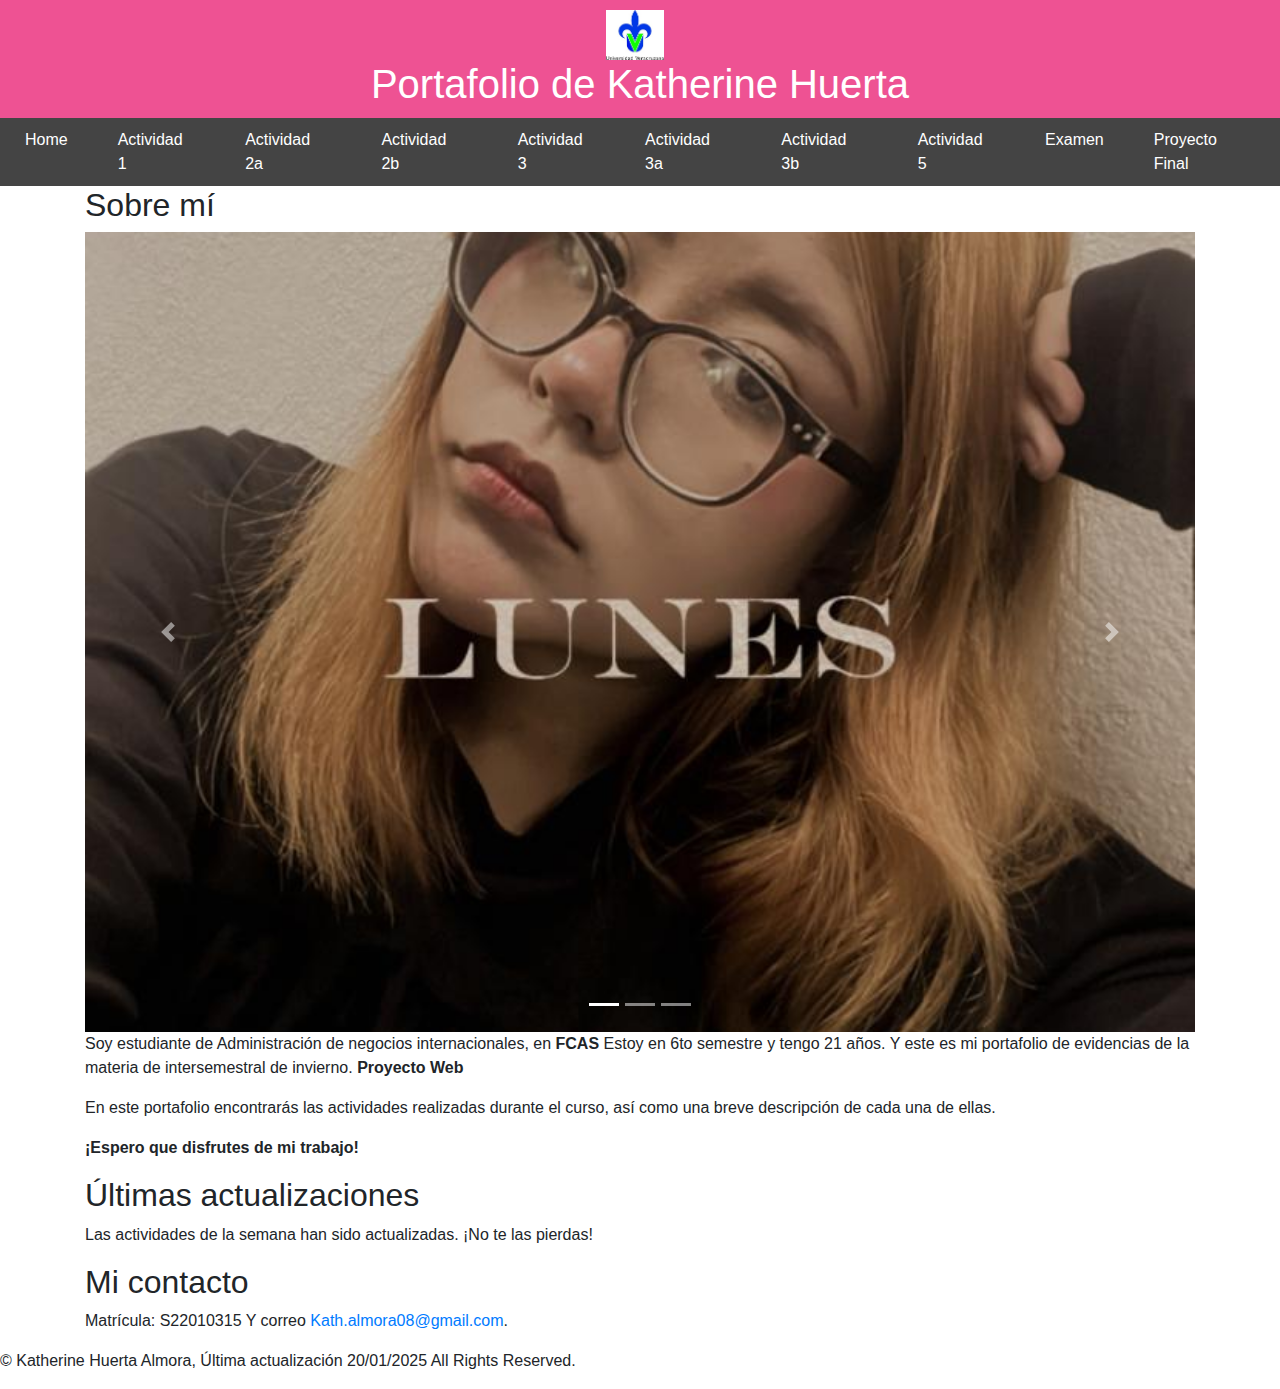
<file: index.html>
<!DOCTYPE html>
<html lang="en">
<head>
    <meta charset="UTF-8">
    <meta name="viewport" content="width=device-width, initial-scale=1.0">
    <title>Portafolio de Kath</title>
    <link rel="stylesheet" href="Style.css">
    <!-- Bootstrap CSS -->
    <link href="https://stackpath.bootstrapcdn.com/bootstrap/4.5.2/css/bootstrap.min.css" rel="stylesheet">
    <style>
        .carousel-item img {
            max-height: 800px; /* Ajusta la altura máxima de las imágenes */
            object-fit: cover; /* Mantiene la proporción de las imágenes */
        }
    </style>
</head>
<body>
    <header>
        <img src="logouv.jpeg" alt="Logo">
        <h1>Portafolio de Katherine Huerta</h1>
    </header>
    <nav>
        <ul>
            <li><a href="Entrega.html">Home</a></li>
            <li><a href="Act1.html">Actividad 1</a></li>
            <li><a href="Act2.html">Actividad 2a</a></li>
            <li><a href="Act2b.html">Actividad 2b</a></li>
            <li><a href="Act3.html">Actividad 3</a></li>
            <li><a href="Act3a.html">Actividad 3a</a></li>
            <li><a href="Act3b.html">Actividad 3b</a></li>
            <li><a href="Act5.html">Actividad 5</a></li>
            <li><a href="examen.html">Examen</a></li>
            <li><a href="https://marivallejo.github.io/PROYECTO-FINAL/index.html#">Proyecto Final</a></li>
        </ul>
    </nav>
    <div class="container">
        <section id="about" class="blog-post">
            <h2>Sobre mí</h2>
             <!-- Carrusel de Imágenes -->
        <section id="carousel" class="blog-post">
            <div id="carouselExampleIndicators" class="carousel slide" data-ride="carousel">
                <ol class="carousel-indicators">
                    <li data-target="#carouselExampleIndicators" data-slide-to="0" class="active"></li>
                    <li data-target="#carouselExampleIndicators" data-slide-to="1"></li>
                    <li data-target="#carouselExampleIndicators" data-slide-to="2"></li>
                </ol>
                <div class="carousel-inner">
                    <div class="carousel-item active">
                        <img src="yo.jpg" class="d-block w-100" alt="Imagen 1">
                    </div>
                    <div class="carousel-item">
                        <img src="yo2.jpg" class="d-block w-100" alt="Imagen 2">
                    </div>
                    <div class="carousel-item">
                        <img src="yo3.jpg" class="d-block w-100" alt="Imagen 3">
                    </div>
                    <div class="carousel-item">
                        <img src="yo4.jpg" class="d-block w-100" alt="Imagen 4">
                    </div>
                </div>
                <a class="carousel-control-prev" href="#carouselExampleIndicators" role="button" data-slide="prev">
                    <span class="carousel-control-prev-icon" aria-hidden="true"></span>
                    <span class="sr-only">Previous</span>
                </a>
                <a class="carousel-control-next" href="#carouselExampleIndicators" role="button" data-slide="next">
                    <span class="carousel-control-next-icon" aria-hidden="true"></span>
                    <span class="sr-only">Next</span>
                </a>
            </div>
        </section>
            <p>
                Soy estudiante de Administración de negocios internacionales, en <strong>FCAS</strong> Estoy en 6to semestre y tengo 21 años. Y este es mi portafolio de evidencias de la materia de intersemestral de invierno. <strong>Proyecto Web</strong> 
            </p>
            <p>En este portafolio encontrarás las actividades realizadas durante el curso, así como una breve descripción de cada una de ellas.</p>
            <p><strong>¡Espero que disfrutes de mi trabajo!</strong></p>
        </section>
        
       
        
        <section id="blog" class="blog-post">
            <h2>Últimas actualizaciones</h2>
            <p>Las actividades de la semana han sido actualizadas. ¡No te las pierdas!</p>
        </section>
        <section id="contact" class="blog-post">
            <h2>Mi contacto</h2>
            <p>Matrícula: S22010315 Y correo <a href="mailto:Kath.almora08@gmail.com">Kath.almora08@gmail.com</a>.</p>
        </section>
    </div>
    <div class="footer">
        <p>&copy; Katherine Huerta Almora, Última actualización 20/01/2025 All Rights Reserved.</p>
    </div>

    <!-- Bootstrap JS and dependencies -->
    <script src="https://code.jquery.com/jquery-3.5.1.slim.min.js"></script>
    <script src="https://cdn.jsdelivr.net/npm/@popperjs/core@2.5.4/dist/umd/popper.min.js"></script>
    <script src="https://stackpath.bootstrapcdn.com/bootstrap/4.5.2/js/bootstrap.min.js"></script>
</body>
</html>
</file>
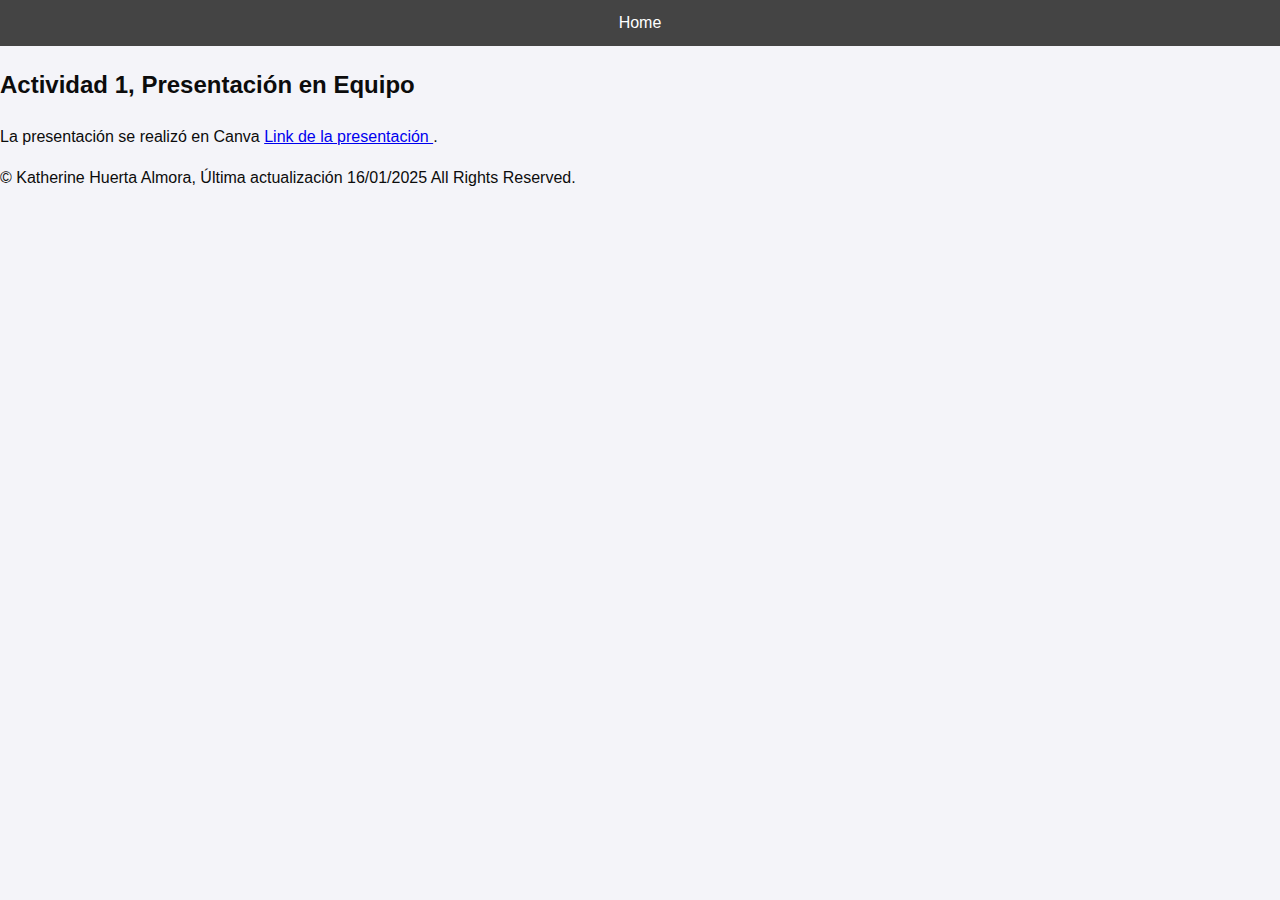
<file: Act1.html.html>
<!DOCTYPE html>
<html lang="en">
<head>
    <meta charset="UTF-8">
    <meta name="viewport" content="width=device-width, initial-scale=1.0">
    <title>Act1</title>
    <link rel="stylesheet" href="Style.css">
</head>
<nav>
    <ul>
        <li><a href="index.html">Home</a></li>
    </ul>
</nav>      
<section id="contact" class="blog-post">
    <h2>Actividad 1, Presentación en Equipo</h2>
    <p>
        La presentación se realizó en Canva <a href="https://www.canva.com/design/DAGbiN2zWIc/aSh7YMDZg4JtWDlK5HcVng/edit?utm_content=DAGbiN2zWIc&utm_campaign=designshare&utm_medium=link2&utm_source=sharebutton

        ">Link de la presentación </a>.
    </p>
</section>
<div class="footer">
    <p>&copy; Katherine Huerta Almora, Última actualización 16/01/2025 All Rights Reserved.</p>
</div>
</file>
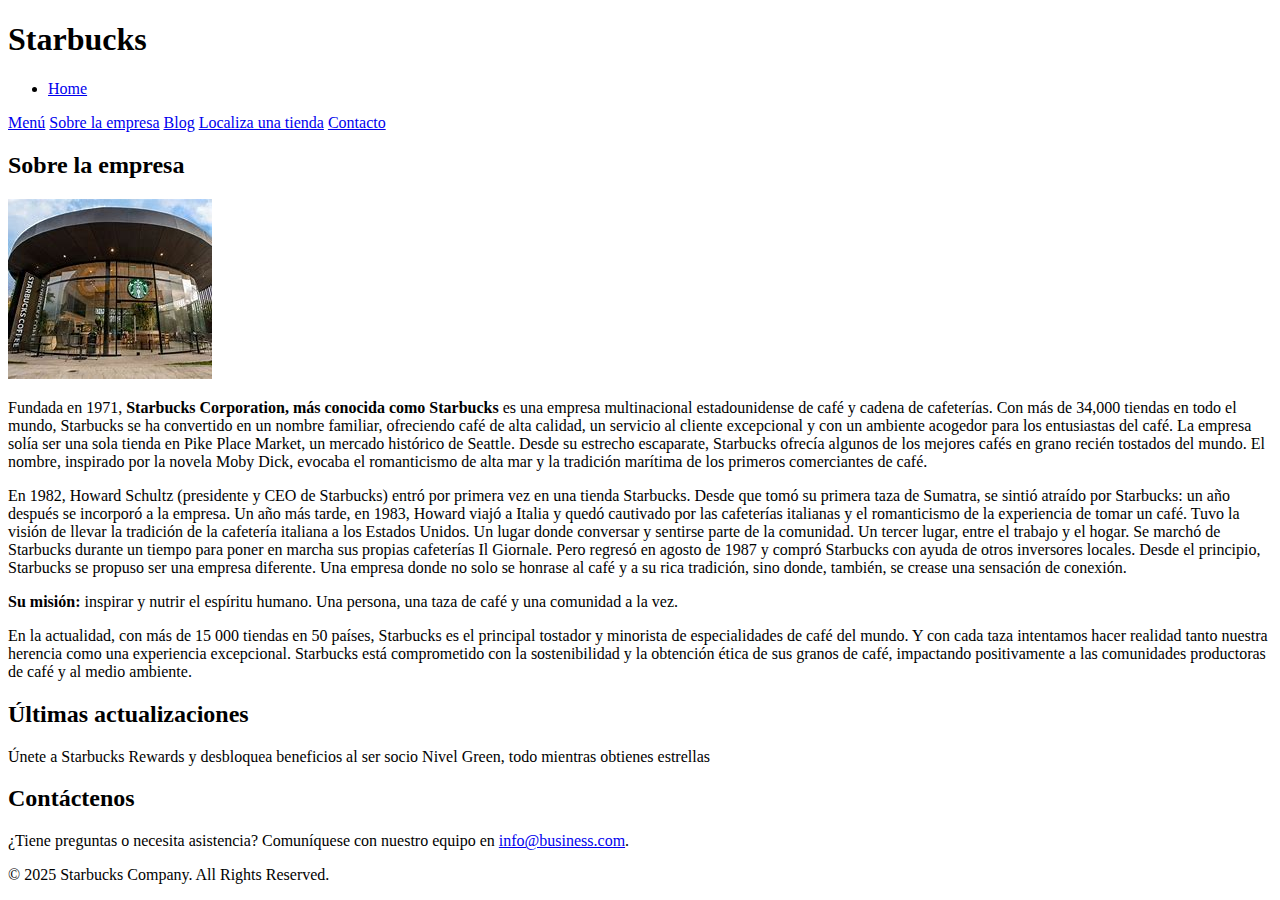
<file: Act2.html.html>
<!DOCTYPE html>
<html lang="en">
<head>
    <meta charset="UTF-8">
    <meta name="viewport" content="width=device-width, initial-scale=1.0">
    <title>Act2</title>
</head>
<body>
    <header>
        <h1>Starbucks</h1>
    </header>

    <nav>
            <ul>
                <li><a href="index.html">Home</a></li>
            </ul>
        </nav>  
        <nav>
        <a href="#menú">Menú</a>
        <a href="#about">Sobre la empresa</a>
        <a href="#blog">Blog</a>
        <a href="#Found a store">Localiza una tienda</a>
        <a href="#contact">Contacto</a>
    </nav>
    <div class="container">
        <section id="about" class="blog-post">
            <h2>Sobre la empresa</h2>
            <img src="starbucks.jpeg" alt="Company Image">
            <p>
                Fundada en 1971, <strong>Starbucks Corporation, más conocida como Starbucks</strong> es una empresa multinacional estadounidense de café y cadena de cafeterías. Con más de 34,000 tiendas en todo el mundo, Starbucks se ha convertido en un nombre familiar, ofreciendo café de alta calidad, un servicio al cliente excepcional y con un ambiente acogedor para los entusiastas del café. 
                La empresa solía ser una sola tienda en Pike Place Market, un mercado histórico de Seattle. Desde su estrecho escaparate, Starbucks ofrecía algunos de los mejores cafés en grano recién tostados del mundo. El nombre, inspirado por la novela Moby Dick, evocaba el romanticismo de alta mar y la tradición marítima de los primeros comerciantes de café.

            </p>
            <p>   En 1982, Howard Schultz (presidente y CEO de Starbucks) entró por primera vez en una tienda Starbucks. Desde que tomó su primera taza de Sumatra, se sintió atraído por Starbucks: un año después se incorporó a la empresa.
                
                Un año más tarde, en 1983, Howard viajó a Italia y quedó cautivado por las cafeterías italianas y el romanticismo de la experiencia de tomar un café. Tuvo la visión de llevar la tradición de la cafetería italiana a los Estados Unidos.
                Un lugar donde conversar y sentirse parte de la comunidad. Un tercer lugar, entre el trabajo y el hogar. Se marchó de Starbucks durante un tiempo para poner en marcha sus propias cafeterías Il Giornale. Pero regresó en agosto de 1987 y compró Starbucks con ayuda de otros inversores locales.
                
                Desde el principio, Starbucks se propuso ser una empresa diferente. Una empresa donde no solo se honrase al café y a su rica tradición, sino donde, también, se crease una sensación de conexión.
            </p>
            <p>
               <strong>Su misión:</strong> inspirar y nutrir el espíritu humano. Una persona, una taza de café y una comunidad a la vez.
            </p>
            <p>
                En la actualidad, con más de 15 000 tiendas en 50 países, Starbucks es el principal tostador y minorista de especialidades de café del mundo. Y con cada taza intentamos hacer realidad tanto nuestra herencia como una experiencia excepcional.
                Starbucks está comprometido con la sostenibilidad y la obtención ética de sus granos de café, impactando positivamente a las comunidades productoras de café y al medio ambiente.
            </p>
        </section>
        <section id="blog" class="blog-post">
            <h2>Últimas actualizaciones</h2>
            <p>
                Únete a Starbucks Rewards y desbloquea beneficios al ser socio Nivel Green, todo mientras obtienes estrellas
            </p>
        </section>
        <section id="contact" class="blog-post">
            <h2>Contáctenos</h2>
            <p>
                ¿Tiene preguntas o necesita asistencia? Comuníquese con nuestro equipo en <a href="mailto:info@globalbusiness.com">info@business.com</a>.
            </p>
        </section>
    </div>
    <footer>
        <p>&copy; 2025 Starbucks Company. All Rights Reserved.</p>
    </footer>
</body>
</html>
</file>
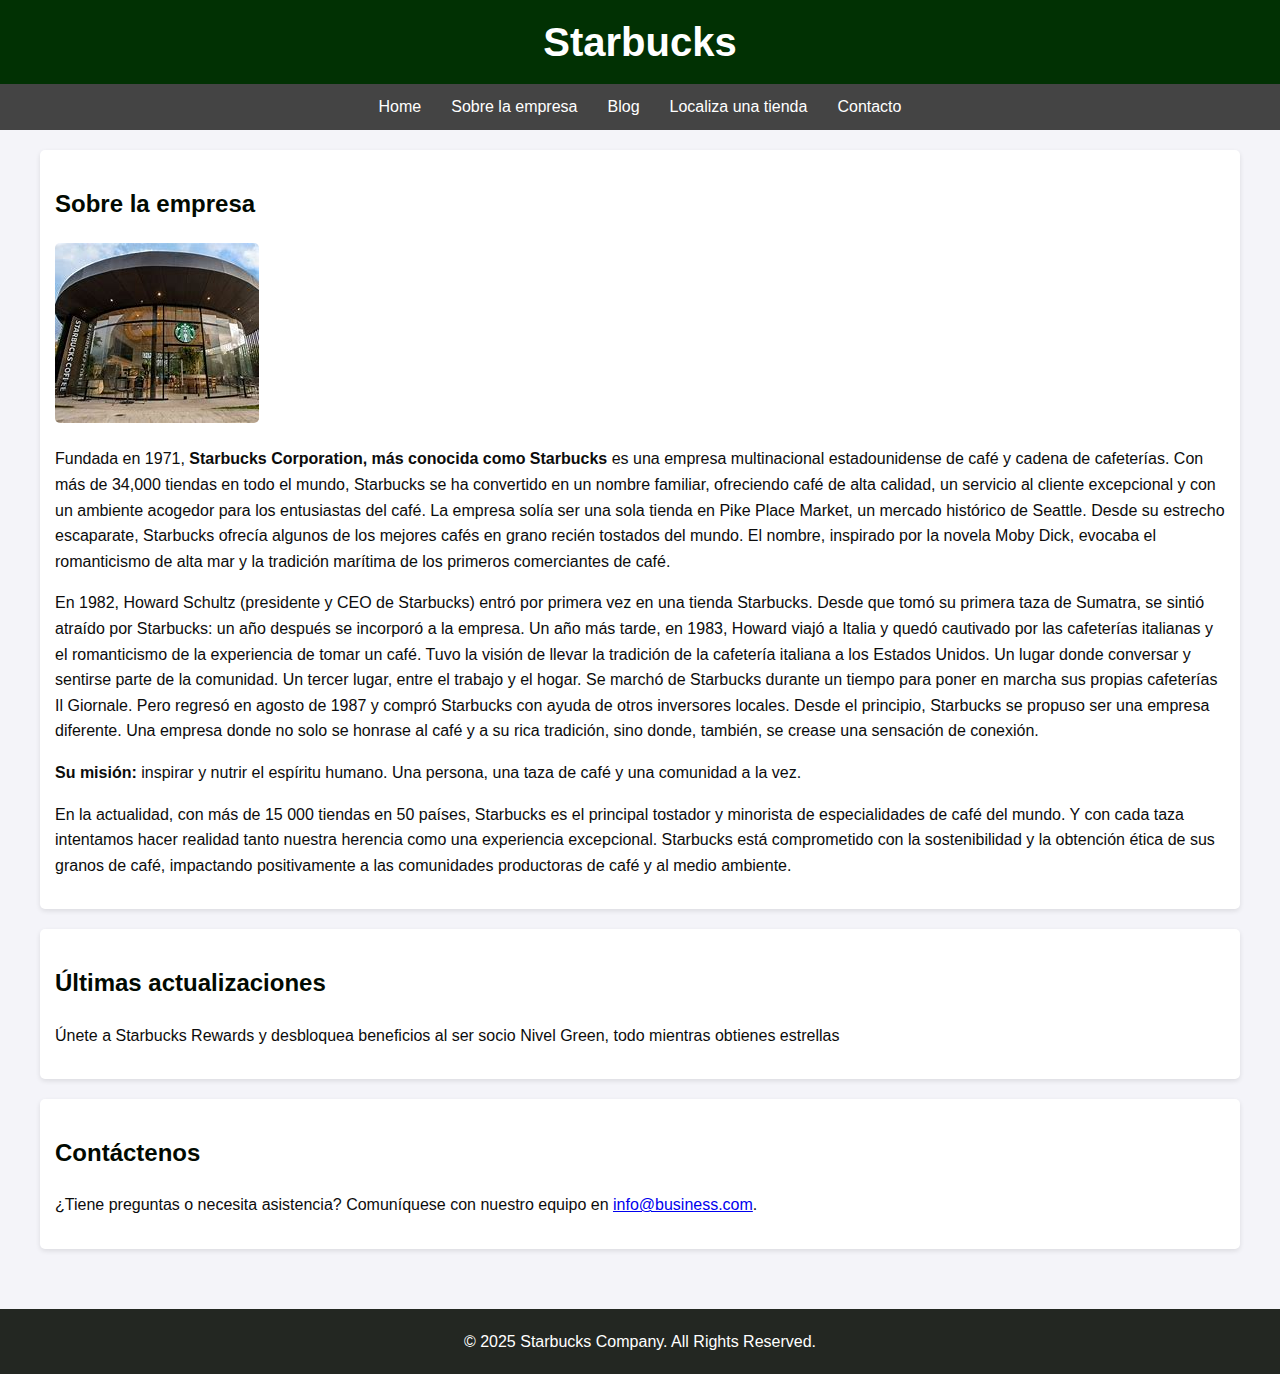
<file: Act2b.html.html>
<!DOCTYPE html>
<html lang="en">
<head>
    <meta charset="UTF-8">
    <meta name="viewport" content="width=device-width, initial-scale=1.0">
    <title>Act2b</title>
    <link rel="stylesheet" href="Stylea2.css">
</head>
<body>
    <header>
        <h1>Starbucks</h1>
    </header>
    <nav>
        <a href="index.html">Home</a>
        <a href="#about">Sobre la empresa</a>
        <a href="#blog">Blog</a>
        <a href="#Found a store">Localiza una tienda</a>
        <a href="#contact">Contacto</a>
    </nav>
    <div class="container">
        <section id="about" class="blog-post">
            <h2>Sobre la empresa</h2>
            <img src="starbucks.jpeg" alt="Company Image">
            <p>
                Fundada en 1971, <strong>Starbucks Corporation, más conocida como Starbucks</strong> es una empresa multinacional estadounidense de café y cadena de cafeterías. Con más de 34,000 tiendas en todo el mundo, Starbucks se ha convertido en un nombre familiar, ofreciendo café de alta calidad, un servicio al cliente excepcional y con un ambiente acogedor para los entusiastas del café. 
                La empresa solía ser una sola tienda en Pike Place Market, un mercado histórico de Seattle. Desde su estrecho escaparate, Starbucks ofrecía algunos de los mejores cafés en grano recién tostados del mundo. El nombre, inspirado por la novela Moby Dick, evocaba el romanticismo de alta mar y la tradición marítima de los primeros comerciantes de café.

            </p>
            <p>   En 1982, Howard Schultz (presidente y CEO de Starbucks) entró por primera vez en una tienda Starbucks. Desde que tomó su primera taza de Sumatra, se sintió atraído por Starbucks: un año después se incorporó a la empresa.
                
                Un año más tarde, en 1983, Howard viajó a Italia y quedó cautivado por las cafeterías italianas y el romanticismo de la experiencia de tomar un café. Tuvo la visión de llevar la tradición de la cafetería italiana a los Estados Unidos.
                Un lugar donde conversar y sentirse parte de la comunidad. Un tercer lugar, entre el trabajo y el hogar. Se marchó de Starbucks durante un tiempo para poner en marcha sus propias cafeterías Il Giornale. Pero regresó en agosto de 1987 y compró Starbucks con ayuda de otros inversores locales.
                
                Desde el principio, Starbucks se propuso ser una empresa diferente. Una empresa donde no solo se honrase al café y a su rica tradición, sino donde, también, se crease una sensación de conexión.
            </p>
            <p>
               <strong>Su misión:</strong> inspirar y nutrir el espíritu humano. Una persona, una taza de café y una comunidad a la vez.
            </p>
            <p>
                En la actualidad, con más de 15 000 tiendas en 50 países, Starbucks es el principal tostador y minorista de especialidades de café del mundo. Y con cada taza intentamos hacer realidad tanto nuestra herencia como una experiencia excepcional.
                Starbucks está comprometido con la sostenibilidad y la obtención ética de sus granos de café, impactando positivamente a las comunidades productoras de café y al medio ambiente.
            </p>
        </section>
        <section id="blog" class="blog-post">
            <h2>Últimas actualizaciones</h2>
            <p>
                Únete a Starbucks Rewards y desbloquea beneficios al ser socio Nivel Green, todo mientras obtienes estrellas
            </p>
        </section>
        <section id="contact" class="blog-post">
            <h2>Contáctenos</h2>
            <p>
                ¿Tiene preguntas o necesita asistencia? Comuníquese con nuestro equipo en <a href="mailto:info@globalbusiness.com">info@business.com</a>.
            </p>
        </section>
    </div>
    <footer>
        <p>&copy; 2025 Starbucks Company. All Rights Reserved.</p>
    </footer>
</body>
</html>
</file>
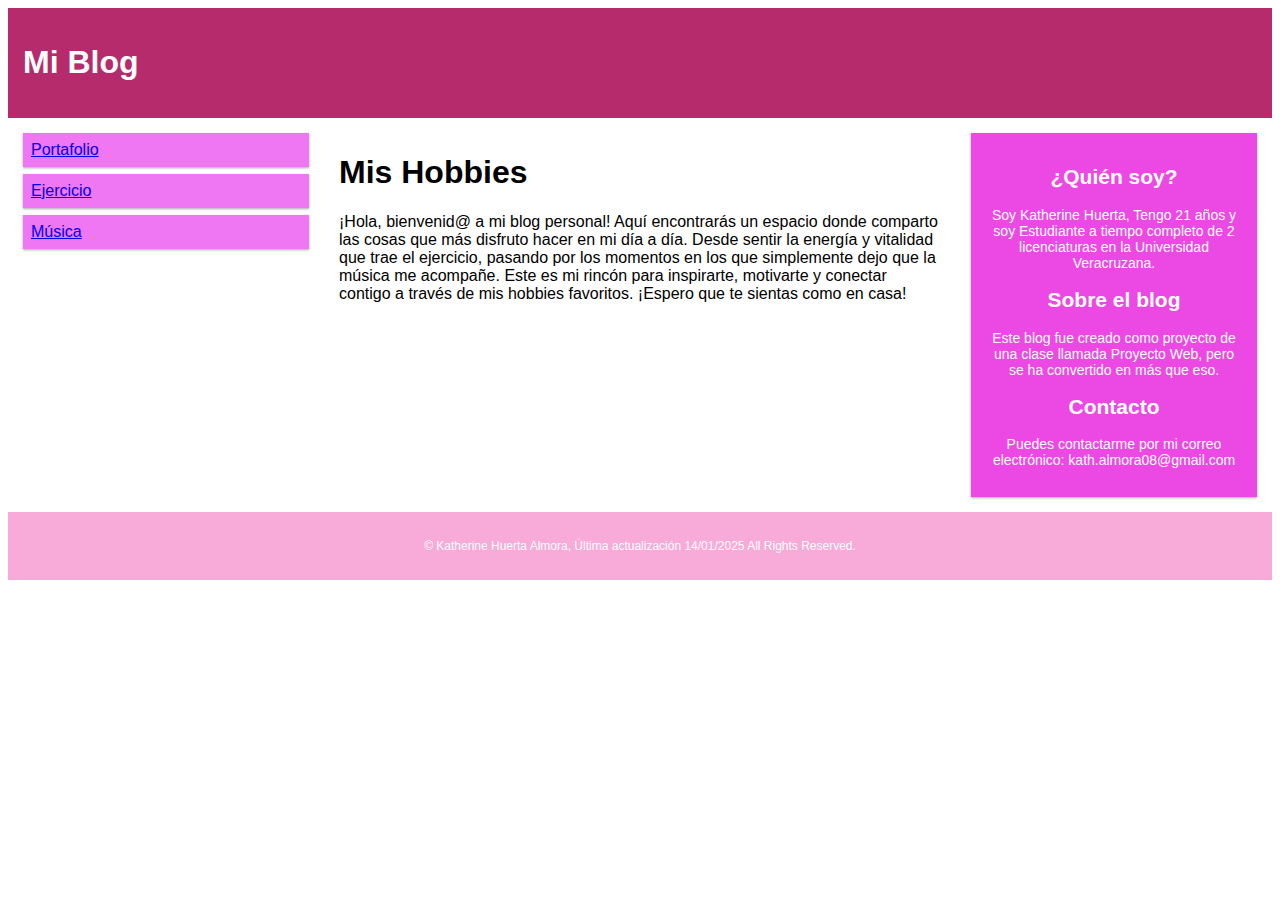
<file: Act3.html.html>
<!DOCTYPE html>
<html>
<head>
<meta name="viewport" content="width=device-width, initial-scale=1.0">
<style>
* {
  box-sizing: border-box;
}

.row::after {
  content: "";
  clear: both;
  display: table;
}

[class*="col-"] {
  float: left;
  padding: 15px;
}

html {
  font-family: "Lucida Sans", sans-serif;
}

.header {
  background-color: #b62b6c;
  color: #ffffff;
  padding: 15px;
}

.menu ul {
  list-style-type: none;
  margin: 0;
  padding: 0;
}

.menu li {
  padding: 8px;
  margin-bottom: 7px;
  background-color: #ef77f3;
  color: #ffffff;
  box-shadow: 0 1px 3px rgba(0,0,0,0.12), 0 1px 2px rgba(0,0,0,0.24);
}

.menu li:hover {
  background-color: #3b0434;
}

.aside {
  background-color: #ec49e4;
  padding: 15px;
  color: #ffffff;
  text-align: center;
  font-size: 14px;
  box-shadow: 0 1px 3px rgba(0,0,0,0.12), 0 1px 2px rgba(0,0,0,0.24);
}

.footer {
  background-color: #f8aad8;
  color: #ffffff;
  text-align: center;
  font-size: 12px;
  padding: 15px;
}

/* For mobile phones: */
[class*="col-"] {
  width: 100%;
}

@media only screen and (min-width: 600px) {
  /* For tablets: */
  .col-s-1 {width: 8.33%;}
  .col-s-2 {width: 16.66%;}
  .col-s-3 {width: 25%;}
  .col-s-4 {width: 33.33%;}
  .col-s-5 {width: 41.66%;}
  .col-s-6 {width: 50%;}
  .col-s-7 {width: 58.33%;}
  .col-s-8 {width: 66.66%;}
  .col-s-9 {width: 75%;}
  .col-s-10 {width: 83.33%;}
  .col-s-11 {width: 91.66%;}
  .col-s-12 {width: 100%;}
}
@media only screen and (min-width: 768px) {
  /* For desktop: */
  .col-1 {width: 8.33%;}
  .col-2 {width: 16.66%;}
  .col-3 {width: 25%;}
  .col-4 {width: 33.33%;}
  .col-5 {width: 41.66%;}
  .col-6 {width: 50%;}
  .col-7 {width: 58.33%;}
  .col-8 {width: 66.66%;}
  .col-9 {width: 75%;}
  .col-10 {width: 83.33%;}
  .col-11 {width: 91.66%;}
  .col-12 {width: 100%;}
}
</style>
</head>
<body>

<div class="header">
  <h1>Mi Blog</h1>
</div>

<div class="row">
  <div class="col-3 col-s-3 menu">
    <ul>
      <li><a href="index.html">Portafolio</a></li>
      <li><a href="Ejercicio.html">Ejercicio</a></li>
      <li><a href="Música.html">Música</a></li>

    </ul>
  </div>

  <div class="col-6 col-s-9">
    <h1>Mis Hobbies</h1>
    <p>¡Hola, bienvenid@ a mi blog personal!

        Aquí encontrarás un espacio donde comparto las cosas que más disfruto hacer en mi día a día. Desde sentir la energía y vitalidad que trae el ejercicio, pasando por los momentos en los que simplemente dejo que la música me acompañe. Este es mi rincón para inspirarte, motivarte y conectar contigo a través de mis hobbies favoritos. ¡Espero que te sientas como en casa!</p>
  </div>

  <div class="col-3 col-s-12">
    <div class="aside">
      <h2>¿Quién soy?</h2>
      <p>Soy Katherine Huerta, Tengo 21 años y soy Estudiante a tiempo completo de 2 licenciaturas en la Universidad Veracruzana.</p>
      <h2>Sobre el blog</h2>
      <p>Este blog fue creado como proyecto de una clase llamada Proyecto Web, pero se ha convertido en más que eso.</p>
      <h2>Contacto</h2>
      <p>Puedes contactarme por mi correo electrónico: kath.almora08@gmail.com</p>
    </div>
  </div>
</div>

<div class="footer">
  <p>&copy; Katherine Huerta Almora, Última actualización 14/01/2025 All Rights Reserved.</p>
</div>

</body>
</html>
</file>
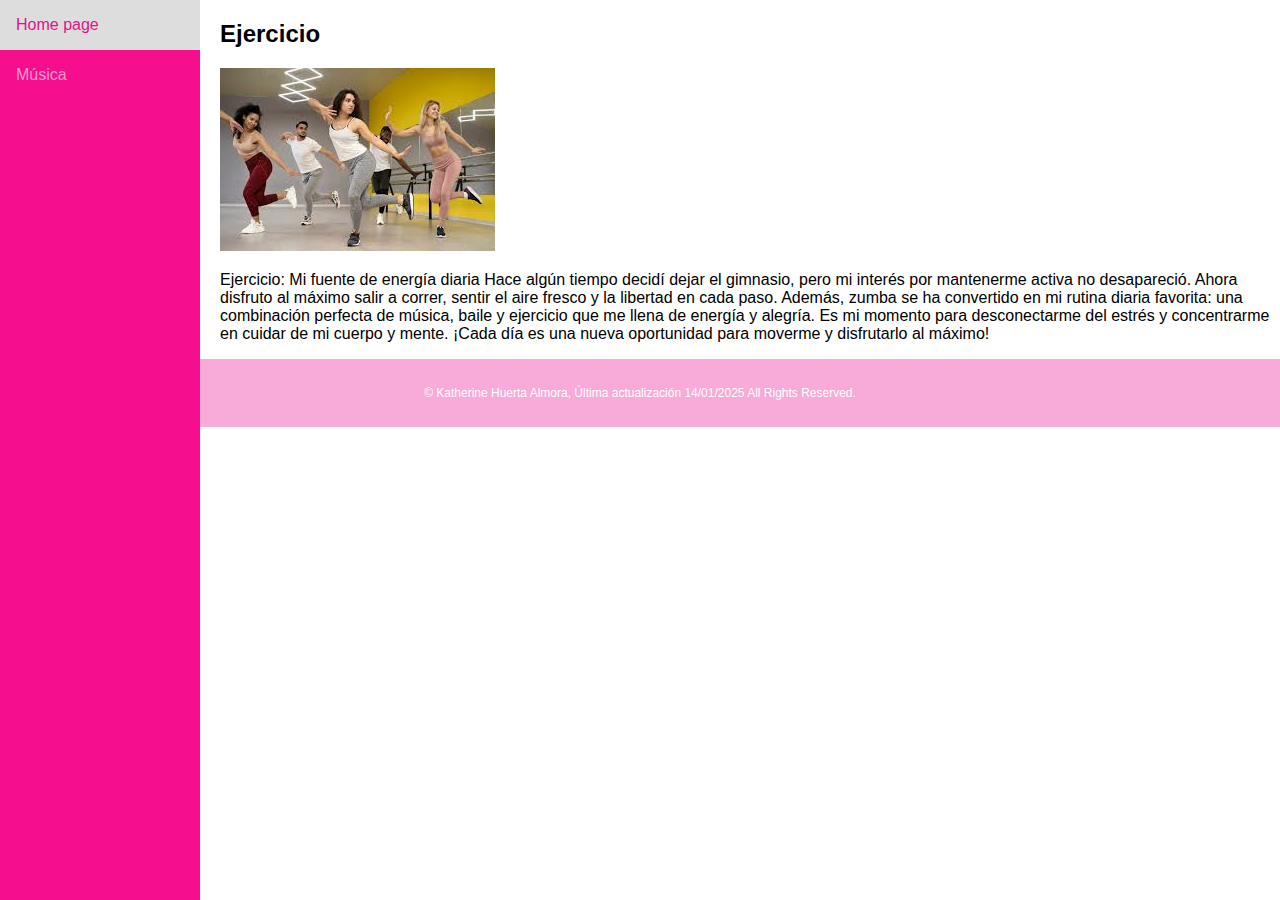
<file: Act3b.html.html>
<!DOCTYPE html>
<html lang="en">
<head>
<title>Act3b</title>
<meta charset="utf-8">
<meta name="viewport" content="width=device-width, initial-scale=1">
<style>
* {
  box-sizing: border-box;
}

body {
  margin: 0;
  font-family: Arial, Helvetica, sans-serif;
}

/* Style the side navigation */
.sidenav {
  height: 100%;
  width: 200px;
  position: fixed;
  z-index: 1;
  top: 0;
  left: 0;
  background-color: #f50e8d;
  overflow-x: hidden;
}


/* Side navigation links */
.sidenav a {
  color: rgb(250, 157, 200);
  padding: 16px;
  text-decoration: none;
  display: block;
}

/* Change color on hover */
.sidenav a:hover {
  background-color: #ddd;
  color: rgb(224, 19, 139);
}

/* Style the content */
.content {
  margin-left: 200px;
  padding-left: 20px;
}



.footer {
  background-color: #f8aad8;
  color: #ffffff;
  text-align: center;
  font-size: 12px;
  padding: 15px;
}

</style>
</head>
<body>

<div class="sidenav">
  <a href="Act3.html.html">Home page</a>
  <a href="Act3a.html".html>Música</a>
</div>

<div class="content">
  <h2>Ejercicio</h2>
  <img src="baile.jpeg" alt="Baile"> 
  <p>Ejercicio: Mi fuente de energía diaria

    Hace algún tiempo decidí dejar el gimnasio, pero mi interés por mantenerme activa no desapareció. Ahora disfruto al máximo salir a correr, sentir el aire fresco y la libertad en cada paso. Además, zumba se ha convertido en mi rutina diaria favorita: una combinación perfecta de música, baile y ejercicio que me llena de energía y alegría. Es mi momento para desconectarme del estrés y concentrarme en cuidar de mi cuerpo y mente. ¡Cada día es una nueva oportunidad para moverme y disfrutarlo al máximo!</p>
</div>

<div class="footer">
    <p>&copy; Katherine Huerta Almora, Última actualización 14/01/2025 All Rights Reserved.</p>
 </div>
 
</body>
</html>
</file>
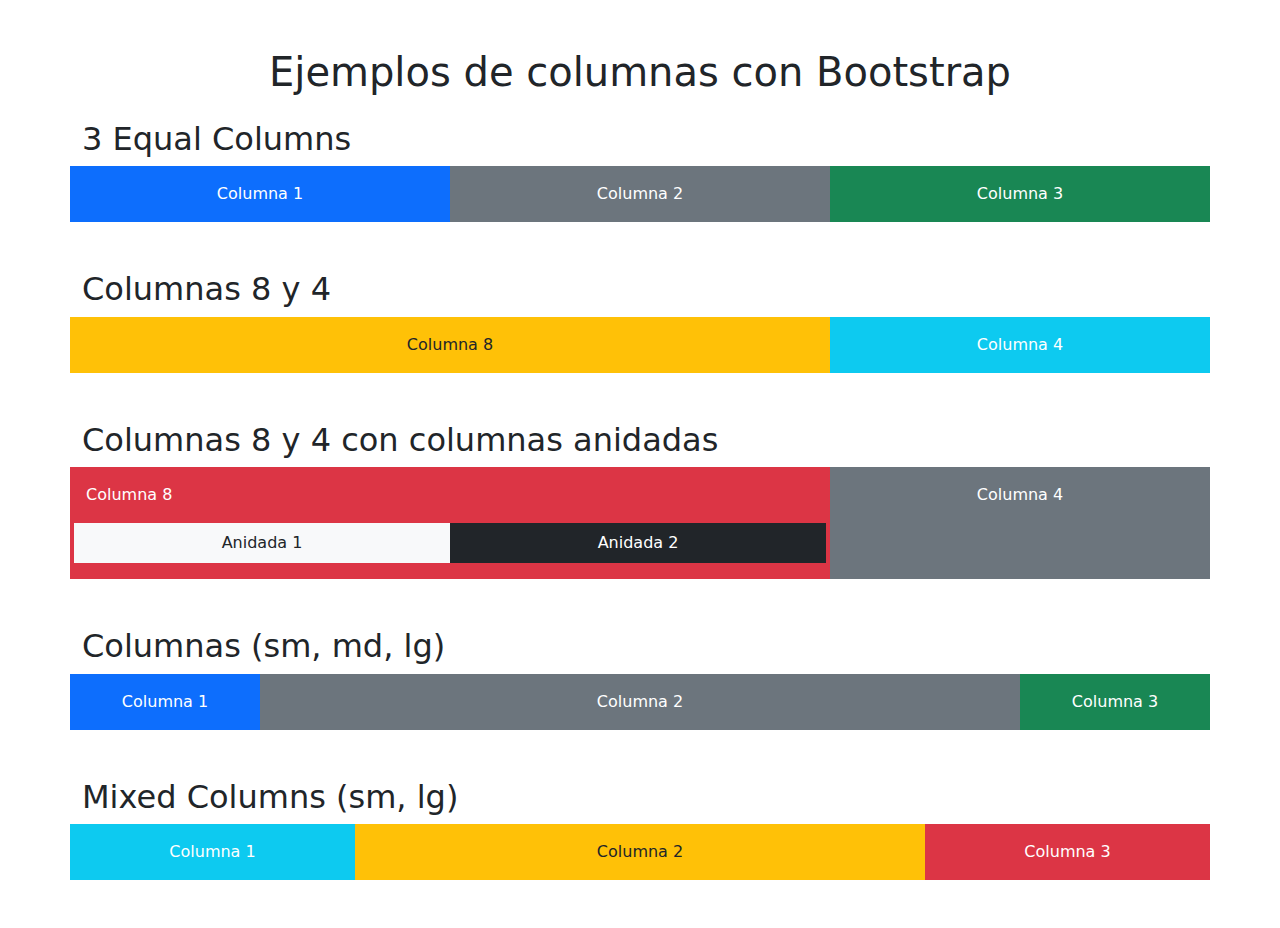
<file: Act5.html.html>
<!DOCTYPE html>
<html lang="en">
<head>
    <meta charset="UTF-8">
    <meta name="viewport" content="width=device-width, initial-scale=1.0">
    <title>Act5</title>
    <link href="https://cdn.jsdelivr.net/npm/bootstrap@5.3.0-alpha3/dist/css/bootstrap.min.css" rel="stylesheet">
</head>
<body>
    <div class="container my-5">
        <h1 class="text-center mb-4">Ejemplos de columnas con Bootstrap</h1>

        <!-- 3 Equal Columns -->
        <section class="mb-5">
            <h2>3 Equal Columns</h2>
            <div class="row">
                <div class="col-md-4 bg-primary text-white text-center p-3">Columna 1</div>
                <div class="col-md-4 bg-secondary text-white text-center p-3">Columna 2</div>
                <div class="col-md-4 bg-success text-white text-center p-3">Columna 3</div>
            </div>
        </section>

        <!-- Columns 8 and 4 -->
        <section class="mb-5">
            <h2>Columnas 8 y 4</h2>
            <div class="row">
                <div class="col-md-8 bg-warning text-dark text-center p-3">Columna 8</div>
                <div class="col-md-4 bg-info text-white text-center p-3">Columna 4</div>
            </div>
        </section>

        <!-- Columns 8 and 4 with Nested Columns -->
        <section class="mb-5">
            <h2>Columnas 8 y 4 con columnas anidadas</h2>
            <div class="row">
                <div class="col-md-8 bg-danger text-white p-3">
                    Columna 8
                    <div class="row mt-3">
                        <div class="col bg-light text-dark text-center p-2">Anidada 1</div>
                        <div class="col bg-dark text-white text-center p-2">Anidada 2</div>
                    </div>
                </div>
                <div class="col-md-4 bg-secondary text-white text-center p-3">Columna 4</div>
            </div>
        </section>

        <!-- Mixed Columns (sm, md, lg) -->
        <section class="mb-5">
            <h2> Columnas (sm, md, lg)</h2>
            <div class="row">
                <div class="col-sm-6 col-md-4 col-lg-2 bg-primary text-white text-center p-3">Columna 1</div>
                <div class="col-sm-6 col-md-4 col-lg-8 bg-secondary text-white text-center p-3">Columna 2</div>
                <div class="col-sm-12 col-md-4 col-lg-2 bg-success text-white text-center p-3">Columna 3</div>
            </div>
        </section>

        <!-- Mixed Columns (sm, lg) -->
        <section class="mb-5">
            <h2>Mixed Columns (sm, lg)</h2>
            <div class="row">
                <div class="col-sm-12 col-lg-3 bg-info text-white text-center p-3">Columna 1</div>
                <div class="col-sm-12 col-lg-6 bg-warning text-dark text-center p-3">Columna 2</div>
                <div class="col-sm-12 col-lg-3 bg-danger text-white text-center p-3">Columna 3</div>
            </div>
        </section>
    </div>

    <script src="https://cdn.jsdelivr.net/npm/bootstrap@5.3.0-alpha3/dist/js/bootstrap.bundle.min.js"></script>
</body>
</html>
</file>
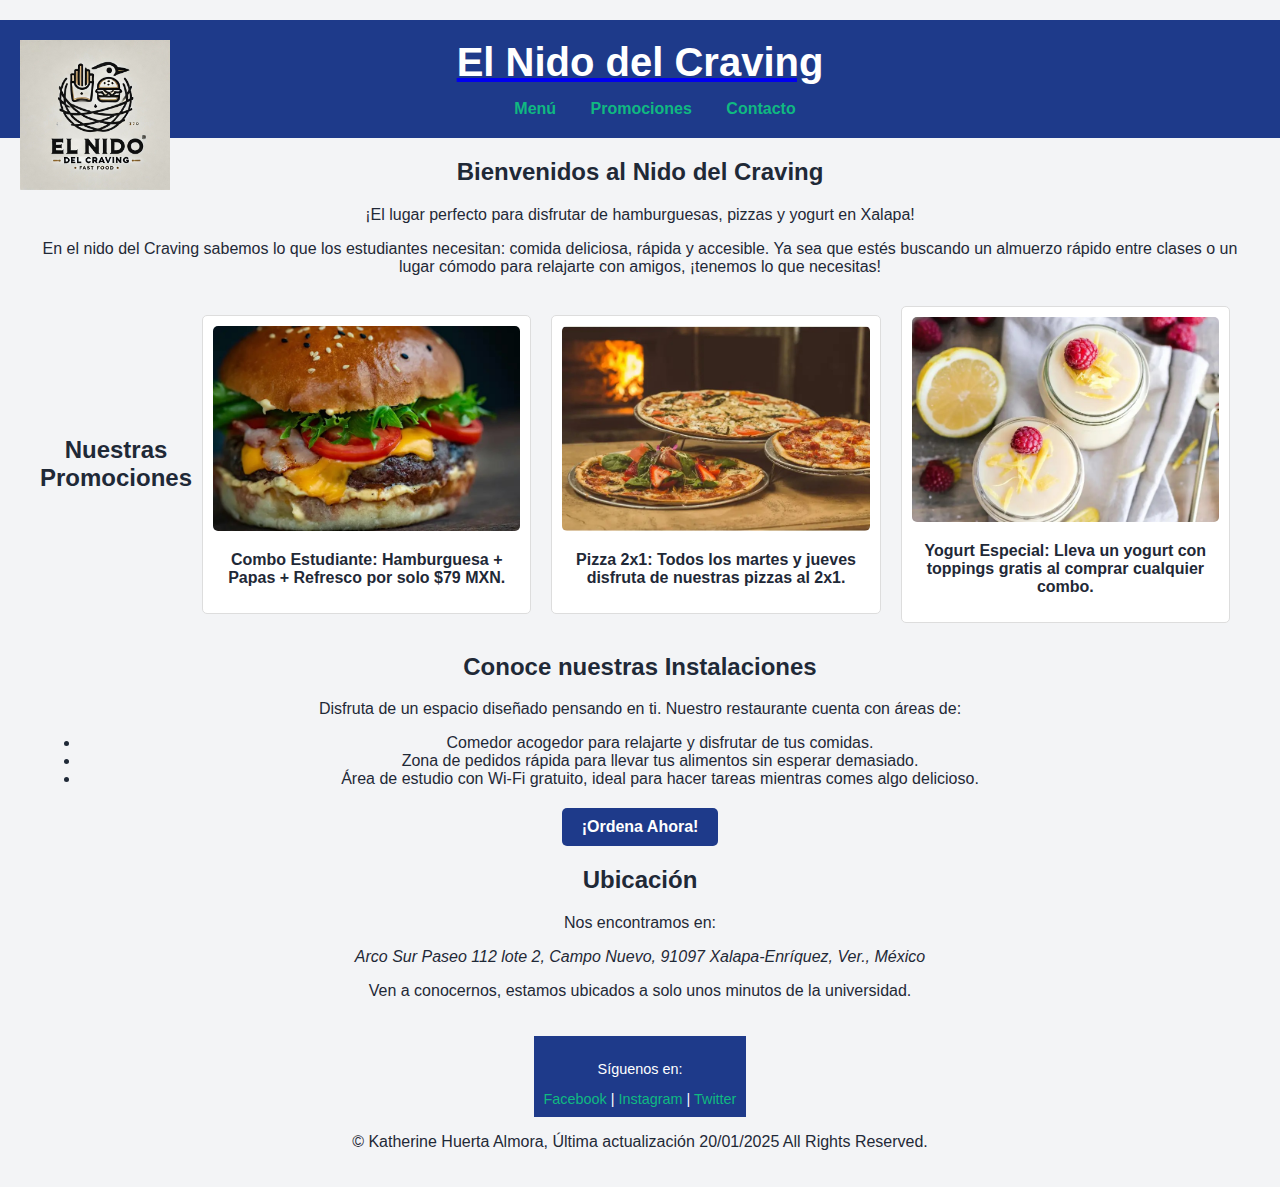
<file: examen.html>
<!DOCTYPE html>
<html lang="es">
<head>
    <meta charset="UTF-8">
    <meta name="viewport" content="width=device-width, initial-scale=1.0">
    <title>El Nido del Craving</title>
    <style>
        body {
            font-family: Arial, sans-serif;
            margin: 20px;
            padding: 0;
            text-align: center;
            background-color: #F3F4F6;
            color: #1F2937;
            display: flex;
            justify-content: center;
            align-items: center;
            flex-direction: column;
            min-height: 100vh;
        }

        header {
            background-color: #1E3A8A;
            padding: 20px;
            width: 100%;
            display: flex;
            flex-direction: column;
            align-items: center;
            position: relative;
        }

        header h1 {
            margin: 0;
            font-size: 2.5em;
            color: #FFFFFF;
        }

        header img {
            max-width: 150px;
            height: auto;
            position: absolute;
            top: 20px;
            left: 20px;
        }

        nav {
            margin-top: 15px;
        }

        nav a {
            margin: 0 15px;
            text-decoration: none;
            color: #10B981;
            font-weight: bold;
        }

        main {
            width: 100%;
            max-width: 1200px;
            margin: 0 auto;
        }

        .promociones {
            display: flex;
            justify-content: space-around;
            align-items: center;
            margin: 20px 0;
        }

        .promociones div {
            margin: 10px;
            padding: 10px;
            border: 1px solid #ddd;
            border-radius: 5px;
            background-color: #fff;
            transition: transform 0.2s;
        }

        .promociones div:hover {
            transform: scale(1.05);
        }

        .promociones img {
            max-width: 100%;
            height: auto;
            border-radius: 5px;
        }

        .ordenar {
            margin-top: 20px;
        }

        .ordenar a {
            display: inline-block;
            background-color: #1E3A8A;
            padding: 10px 20px;
            color: #FFFFFF;
            text-decoration: none;
            font-weight: bold;
            border-radius: 5px;
        }

        footer {
            margin-top: 20px;
            padding: 10px;
            background-color: #1E3A8A;
            color: #FFFFFF;
            font-size: 0.9em;
        }

        footer a {
            color: #10B981;
            text-decoration: none;
        }

        @media (max-width: 768px) {
            header img {
                max-width: 120px; /* Ajustar tamaño del logo en tabletas */
                left: 10px; /* Ajustar la posición */
            }

            .promociones {
                flex-direction: column; /* Cambiar a columna en pantallas pequeñas */
                align-items: center;
            }

            .promociones div {
                width: 90%; /* Ajustar el ancho de los elementos de promociones */
                margin: 10px 0;
            }
        }

        @media (max-width: 480px) {
            header img {
                max-width: 100px; /* Reducir aún más el tamaño del logo en móviles */
            }

            .promociones div {
                width: 90%; /* Ajustar para que ocupe más espacio en móviles */
                margin: 10px 0;
            }
        }
    </style>
</head>
<body>

<header>
    <a href="examen.html"><img src="logo nido.jpg" alt="Logotipo de El Nido del Craving">
    <h1>El Nido del Craving</h1>
    <nav>
        <a href="#menu">Menú</a>
        <a href="#promociones">Promociones</a>
        <a href="#contacto">Contacto</a>
    </nav>
</header>

<main>
    <section>
        <h2>Bienvenidos al Nido del Craving</h2>
        <p>¡El lugar perfecto para disfrutar de hamburguesas, pizzas y yogurt en Xalapa!</p>
        <p>En el nido del Craving sabemos lo que los estudiantes necesitan: comida deliciosa, rápida y accesible. Ya sea que estés buscando un almuerzo rápido entre clases o un lugar cómodo para relajarte con amigos, ¡tenemos lo que necesitas!</p>
    </section>

    <section id="promociones" class="promociones">
        <h2>Nuestras Promociones</h2>
        <div>
            <img src="burger.jpg" alt="Combo Estudiante">
            <p><strong>Combo Estudiante: Hamburguesa + Papas + Refresco por solo $79 MXN.</strong></p>
        </div>
        <div>
            <img src="pizza.jpg" alt="Pizza 2x1">
            <p><strong>Pizza 2x1: Todos los martes y jueves disfruta de nuestras pizzas al 2x1.</strong></p>
        </div>
        <div>
            <img src="yogurt.jpg" alt="Yogurt Especial">
            <p><strong>Yogurt Especial: Lleva un yogurt con toppings gratis al comprar cualquier combo.</strong></p>
        </div>
    </section>

    <section>
        <h2>Conoce nuestras Instalaciones</h2>
        <p>Disfruta de un espacio diseñado pensando en ti. Nuestro restaurante cuenta con áreas de:</p>
        <ul>
            <li>Comedor acogedor para relajarte y disfrutar de tus comidas.</li>
            <li>Zona de pedidos rápida para llevar tus alimentos sin esperar demasiado.</li>
            <li>Área de estudio con Wi-Fi gratuito, ideal para hacer tareas mientras comes algo delicioso.</li>
        </ul>
    </section>

    <section class="ordenar">
        <a href="#">¡Ordena Ahora!</a>
    </section>

    <section id="contacto">
        <h2>Ubicación</h2>
        <p>Nos encontramos en:</p>
        <address>
            Arco Sur Paseo 112 lote 2, Campo Nuevo, 91097 Xalapa-Enríquez, Ver., México
        </address>
        <p>Ven a conocernos, estamos ubicados a solo unos minutos de la universidad.</p>
    </section>
</main>

<footer>
    <p>Síguenos en:</p>
    <a href="#">Facebook</a> |
    <a href="#">Instagram</a> |
    <a href="#">Twitter</a>
</footer>

<div class="footer">
    <p>&copy; Katherine Huerta Almora, Última actualización 20/01/2025 All Rights Reserved.</p>
</div>

</body>
</html>
</file>
<file: Style.css>
body {
    font-family: Arial, sans-serif;
    line-height: 1.6;
    margin: 0;
    padding: 0;
    background-color: #f4f4f9;
    color: #0c0c0c;
}
header {
    background: #ee5293;
    color: #fff;
    padding: 10px 0;
    text-align: center;
    display: flex;
    align-items: center;
    justify-content: center;
}
header img {
    height: 50px;
    margin-right: 10px;
}
header h1 {
    margin: 0;
    font-size: 2.5rem;
}
nav ul {
    list-style: none;
    padding: 0;
    margin: 0;
    display: flex;
    justify-content: center;
    background: #444;
}
nav ul li {
    margin: 0 10px;
}
nav ul li a {
    color: #fff;
    text-decoration: none;
    padding: 10px 15px;
    display: block;
}
nav ul li a:hover {
    background: #012e14;
}
</file>
<file: Stylea2.css>
body {
    font-family: Arial, sans-serif;
    line-height: 1.6;
    margin: 0;
    padding: 0;
    background-color: #f4f4f9;
    color: #0c0c0c;
}
header {
    background: #013103;
    color: #fff;
    padding: 10px 0;
    text-align: center;
}
header h1 {
    margin: 0;
    font-size: 2.5rem;
}
nav {
    display: flex;
    justify-content: center;
    background: #444;
}
nav a {
    color: #fff;
    padding: 10px 15px;
    text-decoration: none;
}
nav a:hover {
    background: #012e14;
}
.container {
    max-width: 1200px;
    margin: auto;
    overflow: hidden;
    padding: 20px;
}
.blog-post {
    margin-bottom: 20px;
    padding: 15px;
    background: #fff;
    border-radius: 5px;
    box-shadow: 0 2px 5px rgba(0,0,0,0.1);
}
.blog-post h2 {
    color: #020a01;
}
.blog-post img {
    max-width: 100%;
    height: auto;
    border-radius: 5px;
}
footer {
    text-align: center;
    padding: 20px;
    background: #232722;
    color: #fff;
    margin-top: 20px;
}
footer p {
    margin: 0;
}
</file>
